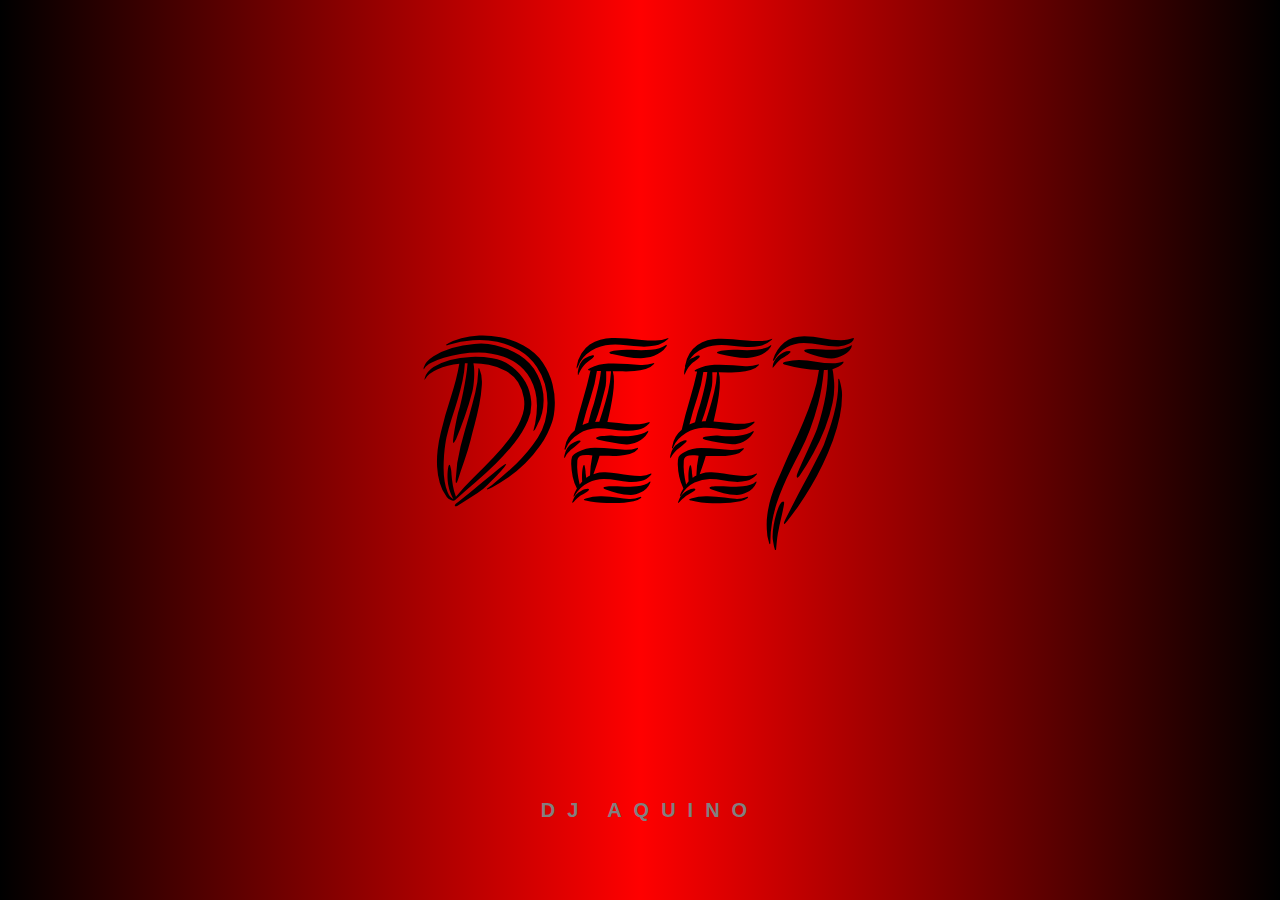
<file: index.html>
<!DOCTYPE html>
<html lang="en">

<head>
    <meta charset="UTF-8">
    <meta http-equiv="X-UA-Compatible" content="IE=edge">
    <meta name="viewport" content="width=device-width, initial-scale=1.0">
    <title>Document</title>
    <link rel="stylesheet" href="index-style.css">
</head>

<body>
    <div class="container">
        <h1 class="smoky-text">Sino si DJ?</h1>
    </div>

    <div class="loading-page">
        <img src="deejanm.svg" alt="Loading Animation">
        <div class="name-container">
            <div class="logo-name">DJ AQUINO</div>
        </div>
    </div>

    <script src="https://cdnjs.cloudflare.com/ajax/libs/gsap/3.11.3/gsap.min.js"
        integrity="sha512-gmwBmiTVER57N3jYS3LinA9eb8aHrJua5iQD7yqYCKa5x6Jjc7VDVaEA0je0Lu0bP9j7tEjV3+1qUm6loO99Kw=="
        crossorigin="anonymous" referrerpolicy="no-referrer"></script>
    <script src="./splash-script.js"></script>
</body>

</html>
</file>
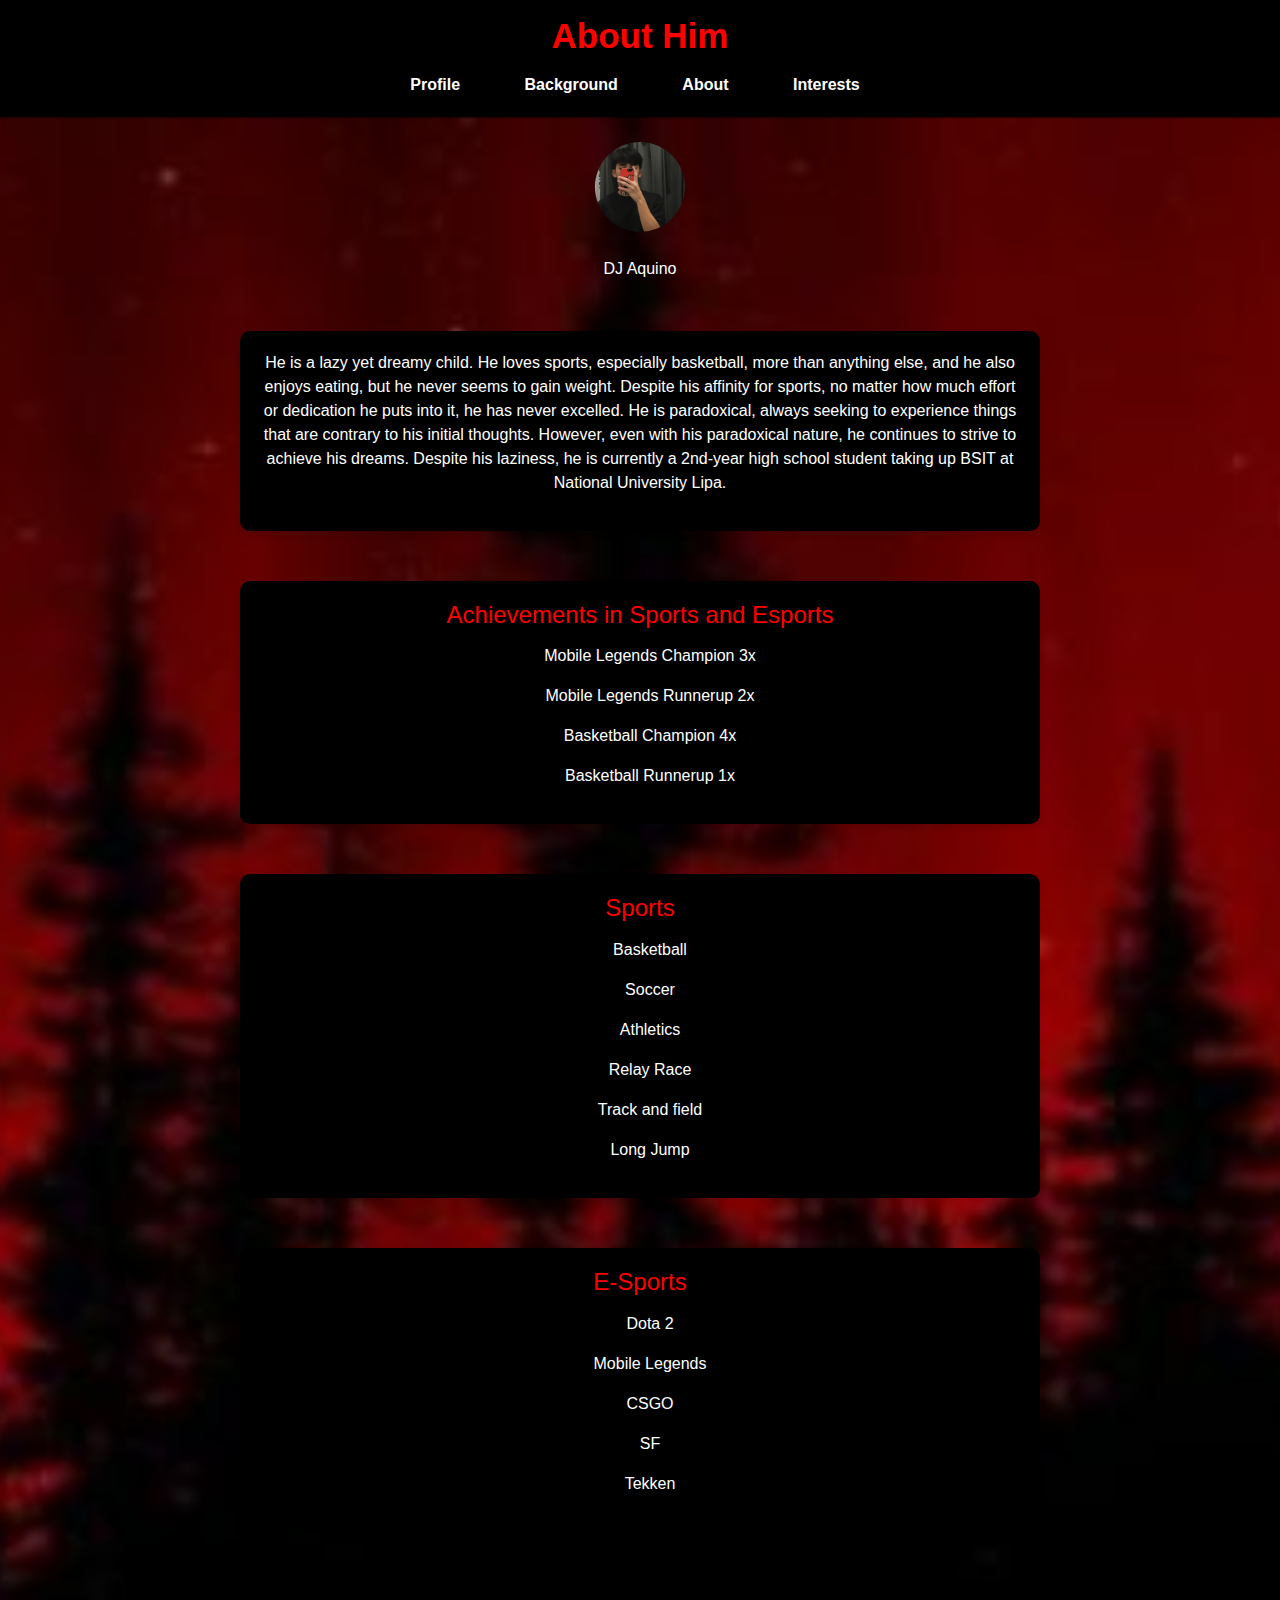
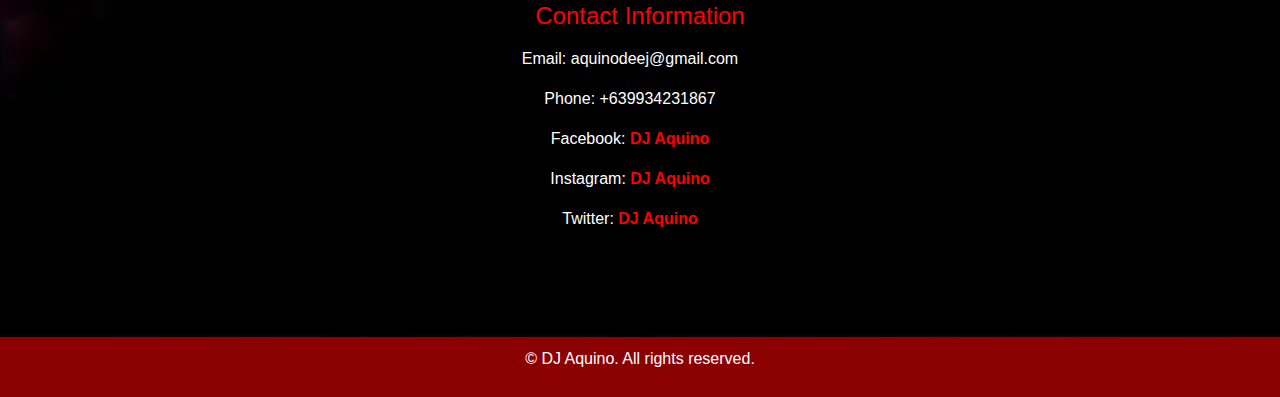
<file: about.html>
<!DOCTYPE html>
<html lang="en">
<head>
    <meta charset="UTF-8">
    <meta name="viewport" content="width=device-width, initial-scale=1.0">
    <title>About Him</title>
    <link rel="stylesheet" href="https://cdn.jsdelivr.net/npm/bootstrap@5.3.3/dist/css/bootstrap.min.css">
        <link rel="stylesheet" href="https://cdn.jsdelivr.net/npm/bootstrap@4.5.3/dist/css/bootstrap.min.css" integrity="sha384-TX8t27EcRE3e/ihU7zmQxVncDAy5uIKz4rEkgIXeMed4M0jlfIDPvg6uqKI2xXr2" crossorigin="anonymous">
    <link rel="stylesheet" href="about-style.css">
</head>
<body>
    <nav>
        <label class="logo"><strong>About Him</strong></label>
        <ul>
            <li><a href="profile.html"><strong>Profile</strong></a></li>
            <li><a href="background.html"><strong>Background</strong></a></li>
            <li><a href="about.html"><strong>About</strong></a></li>
            <li><a href="interest.html"><strong>Interests</strong></a></li>
        </ul>
    </nav>
    <main>
        <div class="about-section">
            <div class="icon">
                <img src="dj.jpg" alt="Icon">
            </div>
            <div class="name">
                DJ Aquino
            </div>
            <div class="content">
                <div class="bio">
                    <p>He is a lazy yet dreamy child. He loves sports, especially basketball, more than anything else, and he also enjoys eating, but he never seems to gain weight. Despite his affinity for sports, no matter how much effort or dedication he puts into it, he has never excelled. He is paradoxical, always seeking to experience things that are contrary to his initial thoughts. However, even with his paradoxical nature, he continues to strive to achieve his dreams. Despite his laziness, he is currently a 2nd-year high school student taking up BSIT at National University Lipa.</p>
                </div>
                <div class="achievements">
                    <h3>Achievements in Sports and Esports</h3>
                    <ul>
                        <p>Mobile Legends Champion 3x</p>
                        <p>Mobile Legends Runnerup 2x</p>
                        <p>Basketball Champion 4x</p>
                        <p>Basketball Runnerup 1x</p>            

                    </ul>
                </div>
                <div class="sports">
                    <h3>Sports</h3>
                    <ul>
                        <p>Basketball</p>
                        <p>Soccer</p>
                        <p>Athletics</p>
                        <p>Relay Race</p>
                        <p>Track and field</p>
                        <p>Long Jump</p>
                        
                    </ul>
                </div>
                <div class="esports">
                    <h3>E-Sports</h3>
                    <ul>
                        <p>Dota 2</p>
                        <p>Mobile Legends</p>
                        <p>CSGO</p>
                        <p>SF</p>
                        <p>Tekken</p>
                        
                        
                    </ul>
                </div>
                <div class="contact-info">
                    <h3>Contact Information</h3>
                    <ul>
                        <p><li>Email: aquinodeej@gmail.com</li></p>
                        <p><li>Phone: +639934231867</li></p>
                        <p><li>Facebook: <a href="https://www.facebook.com/whoisdeej" target="_blank">DJ Aquino</a></li></p>
                        <p><li>Instagram: <a href="https://www.instagram.com/_aqnodj/" target="_blank">DJ Aquino</a></li></p>
                        <p><li>Twitter: <a href="https://twitter.com/_aqnodj" target="_blank">DJ Aquino</a></li></p>
                        
                    </ul>
                </div>
            </div>
        </div>
    </main>
    <footer>
        <p>&copy; DJ Aquino. All rights reserved.</p>
    </footer>
</body>
</html>
</file>
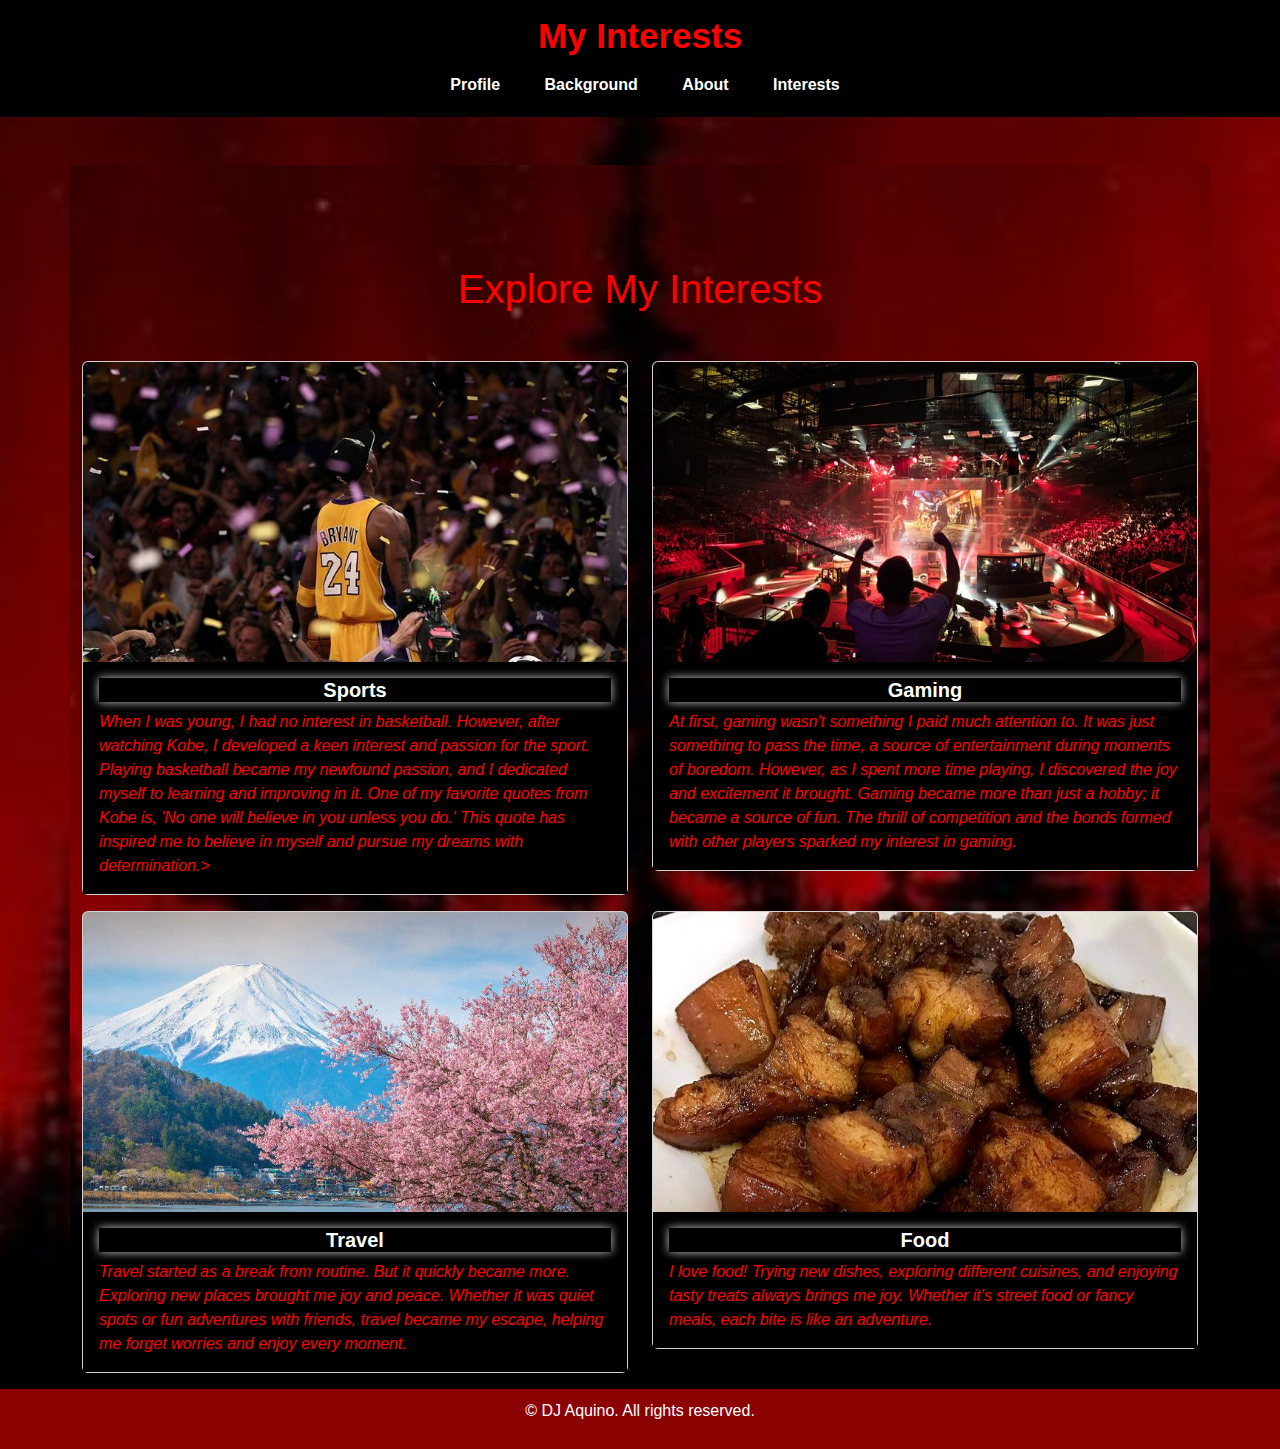
<file: interest.html>
<!DOCTYPE html>
    <html lang="en">
    <head>
        <meta charset="UTF-8">
        <meta name="viewport" content="width=device-width, initial-scale=1.0">
        <title>My Interests</title>
        <link rel="stylesheet" href="https://cdn.jsdelivr.net/npm/bootstrap@5.3.3/dist/css/bootstrap.min.css">
        <link rel="stylesheet" href="https://cdn.jsdelivr.net/npm/bootstrap@4.5.3/dist/css/bootstrap.min.css" integrity="sha384-TX8t27EcRE3e/ihU7zmQxVncDAy5uIKz4rEkgIXeMed4M0jlfIDPvg6uqKI2xXr2" crossorigin="anonymous">
        <link rel="stylesheet" href="interest-style.css">
    </head>
    <body>

    <nav>
        <label class="logo"><strong>My Interests</strong></label>
        <ul>
            <li><a href="profile.html"><strong>Profile</strong></a></li>
            <li><a href="background.html"><strong>Background</strong></a></li>
            <li><a href="about.html"><strong>About</strong></a></li>
            <li><a href="interest.html"><strong>Interests</strong></a></li>
        </ul>
    </nav>

    <main class="container mt-5">
        <section class="interests">
            <h1 class="text-center mb-5">Explore My Interests</h1>
            <div class="row">
                <div class="col-md-6">
                    <div class="card mb-3">
                        <img src="kobe.jpeg" class="card-img-top" alt="Sports Image">
                        <div class="card-body">
                            <h5 class="card-title"><strong>Sports</strong></h5>
                            <p class="card-text"><i>When I was young, I had no interest in basketball. However, after watching Kobe, I developed a keen interest and passion for the sport. Playing basketball became my newfound passion, and I dedicated myself to learning and improving in it. One of my favorite quotes from Kobe is, 'No one will believe in you unless you do.' This quote has inspired me to believe in myself and pursue my dreams with determination.</i>></p>
                        </div>
                    </div>
                </div>
                <div class="col-md-6">
                    <div class="card mb-3">
                        <img src="gaming.jpeg" class="card-img-top" alt="Gaming Image">
                        <div class="card-body">
                            <h5 class="card-title"><strong>Gaming</strong></h5>
                            <p class="card-text"><i>At first, gaming wasn't something I paid much attention to. It was just something to pass the time, a source of entertainment during moments of boredom. However, as I spent more time playing, I discovered the joy and excitement it brought. Gaming became more than just a hobby; it became a source of fun. The thrill of competition and the bonds formed with other players sparked my interest in gaming.</i></p>
                        </div>
                    </div>
                </div>
            </div>
            <div class="row">
                <div class="col-md-6">
                    <div class="card mb-3">
                        <img src="travel.jpeg" class="card-img-top" alt="Travel Image">
                        <div class="card-body">
                            <h5 class="card-title"><strong>Travel</strong></h5>
                            <p class="card-text"><i>Travel started as a break from routine. But it quickly became more. Exploring new places brought me joy and peace. Whether it was quiet spots or fun adventures with friends, travel became my escape, helping me forget worries and enjoy every moment.</i></p>
                        </div>
                    </div>
                </div>
                <div class="col-md-6">
                    <div class="card mb-3">
                        <img src="food.jpeg" class="card-img-top" alt="Food Image">
                        <div class="card-body">
                            <h5 class="card-title"><strong>Food</strong></h5>
                            <p class="card-text"><i>I love food! Trying new dishes, exploring different cuisines, and enjoying tasty treats always brings me joy. Whether it's street food or fancy meals, each bite is like an adventure.</i> </p>
                        </div>
                    </div>
                </div>
            </div>
        </section>
    </main>

    <footer >
        <div class="container text-center">
            <p>&copy; DJ Aquino. All rights reserved.</p>
        </div>
    </footer>

    <script src="https://cdn.jsdelivr.net/npm/bootstrap@5.3.3/dist/js/bootstrap.bundle.min.js"></script>
    </body>
    </html>
</file>
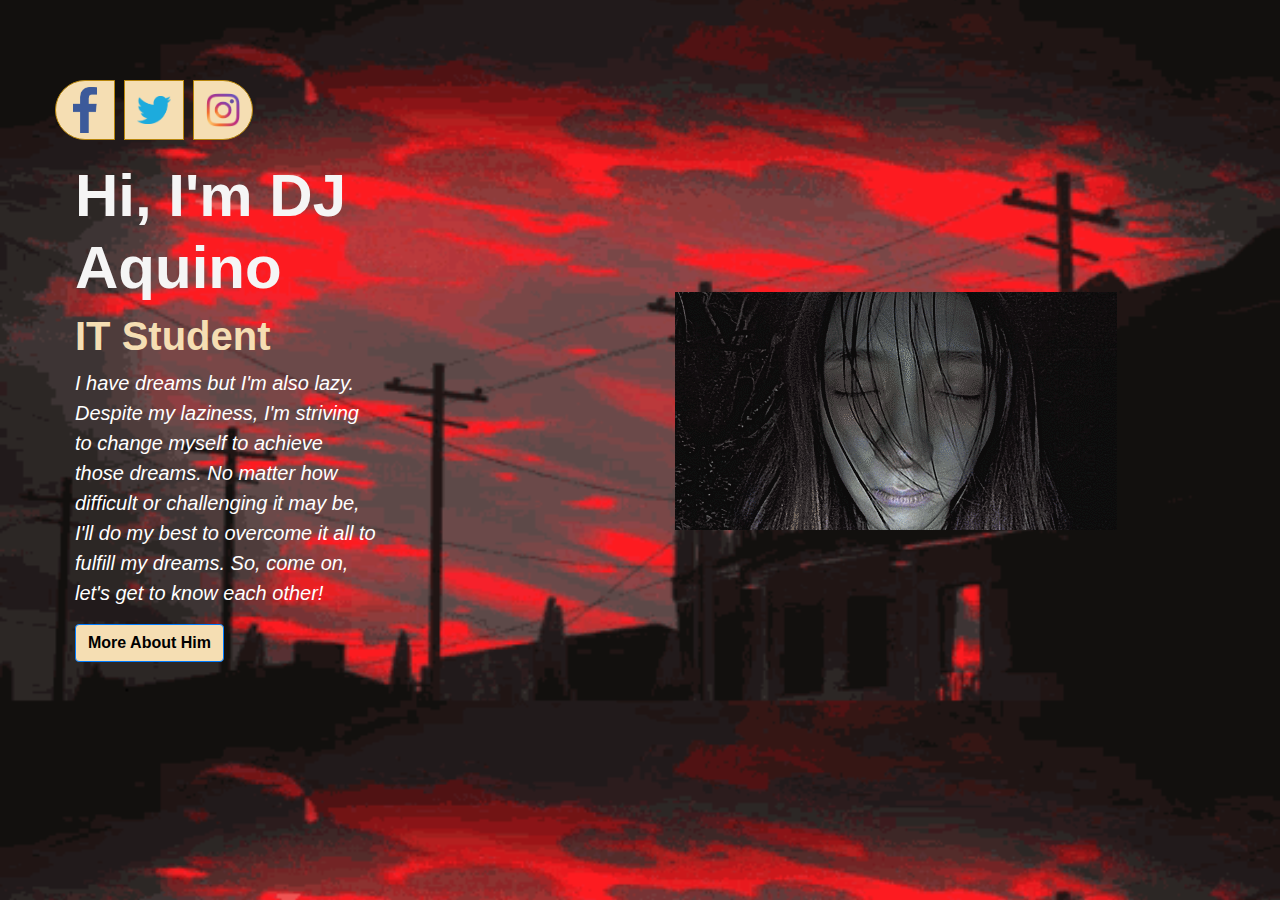
<file: landpage.html>
<!DOCTYPE html>
<html lang="en">
<head>
    <meta charset="UTF-8">
    <meta name="viewport" content="width=device-width, initial-scale=1.0">
    <title>My Landing Page</title>
    <link rel="stylesheet" href="https://stackpath.bootstrapcdn.com/bootstrap/4.5.2/css/bootstrap.min.css">
    <link rel="stylesheet" href="landpage-style.css">
    <style>
  
    </style>
</head>
<body>

<header>
    
    <div class="container">
        <div class="row align-items-center">
            <div class="col-auto">
                
                <div class="btn-group" role="group">
                    <a href="https://www.facebook.com/whoisdeej" target="_blank" class="btn btn-primary btn-circle">
                        <img src="fbook.png" alt="Facebook Logo">
                    </a>
                    <a href="https://twitter.com/_aqnodj" target="_blank" class="btn btn-primary btn-circle">
                        <img src="twit.png" alt="Twitter Logo">
                    </a>
                    <a href="https://www.instagram.com/_aqnodj/" target="_blank" class="btn btn-primary btn-circle">
                        <img src="insta.png" alt="Instagram Logo">
                    </a>
                </div>  
                
            </div>
        </div>
        
        <div class="row align-items-center">
            <div class="col-md-6">
                <div class="text">
                    <h1><strong>Hi, I'm DJ Aquino</strong></h1>
                    <h2><strong>IT Student</strong></h2>
                    <p><i>I have dreams but I'm also lazy. Despite my laziness, I'm striving to change myself to achieve those dreams. No matter how difficult or challenging it may be, I'll do my best to overcome it all to fulfill my dreams. So, come on, let's get to know each other!</i></p>
                    <a href="profile.html" class="btn btn-primary"><strong>More About Him</strong></a>
                </div>
            </div>
            <div class="col-md-6">
                <div class="image-container">
                    <img src="gonjam.webp" alt="gonjam" class="img-fluid">
                </div>
            </div>
        </div>
    </div>
    
</header>

</body>
</html>
</file>
<file: index-style.css>
* {
    padding: 0;
    margin: 0;
    box-sizing: border-box;
  }
  
  body {
    font-family: "Michroma", sans-serif;
    height: 100vh;
  }
  
  .container {
    background: linear-gradient(to right,darkred, black, darkred);
    color: white;
    height: 100%;
    width: 100%;
    display: flex;
    align-items: center;
    justify-content: center;
    position: relative;
    font-size: 40px;
    font-family: 'YourAmazingFont', Impact, Haettenschweiler, 'Arial Narrow Bold', sans-serif;
  }
  
  .loading-page {
    position: absolute;
    top: 0;
    left: 0;
    background: linear-gradient(to right, black, red, black);
    height: 100%;
    width: 100%;
    display: flex;
    flex-direction: column;
    gap: 1.5rem;
    align-items: center;
    justify-content: center;
    color: #191654;
  }
  
  #svg {
    height: 100%;
    width: 100%;
    stroke: white;
    fill-opacity: 0;
    stroke-width: 3px;
    stroke-dasharray: 4500;
    animation: draw 8s ease;
  }
  
  @keyframes draw {
    0% {
      stroke-dashoffset: 4500;
    }
    100% {
      stroke-dashoffset: 0;
    }
  }
  
  .name-container {
    height: 30px;
    overflow: hidden;
    margin-top: -10px;
  }
  
  .logo-name {
    color: grey;
    font-size: 20px;
    letter-spacing: 12px;
    text-transform: uppercase;
    margin-left: 20px;
    font-weight: bolder;
  }
  
  .smoky-text {
      font-family: Impact, Haettenschweiler, 'Arial Narrow Bold', sans-serif;
      text-align: center;
      font-size: 60px;
      color: white;
      text-shadow: 0 0 10px white;
      animation: glow 1s ease-in-out infinite alternate;
  }
  
  @keyframes glow {
      0% {
          text-shadow: 0 0 10px red;
      }
      100% {
          text-shadow: 0 0 20px red;
          color: red;
      }
  }
  .loading-page img {
      width: 200px; 
      height: auto; 
  }
  .loading-page img[src="deejanm.svg"] {
      width: 800px; 
      height: auto;
  }
  @media only screen and (max-width: 768px) {
    body {
        font-size: 14px;
    }
}

@media only screen and (min-width: 769px) {
    body {
        font-size: 16px;
    }
}
</file>
<file: about-style.css>
body {
    font-family: Arial, sans-serif;
    margin: 0;
    padding: 0;
    display: flex;
    flex-direction: column;
    min-height: 100vh;
}

nav {
    background-color: #203a43;
    color: white;
    padding: 20px;
    text-align: center;
}

.logo {
    font-size: 24px;
    font-weight: bold;
}

ul {
    list-style-type: none;
    margin: 0;
    padding: 0;
}

ul li {
    display: inline;
    margin-right: 20px;
}

ul li a {
    color: white;
    text-decoration: none;
    font-weight: bold;
}

main {
    padding: 20px;
}

.about-section {
    text-align: center;
}

.icon img {
    width: 100px;
}

.name {
    margin-top: 20px;
    color: white;
}

.content {
    margin-top: 20px;
    margin-left: auto;
    margin-right: auto; 
    max-width: 800px; 
    font-size: 18px;
    text-align: center;
    color: wheat;
}
.bio, .achievements, .sports, .contact-info, .esports {
    margin: 50px auto;
    max-width: 800px;
    padding: 20px;
    background-color: black;
    border-radius: 10px;
    box-shadow: 0 4px 6px rgba(0, 0, 0, 0.1);
}

.bio h3, .achievements h3, .sports h3, .contact-info h3,.esports h3 {
    color: red;
    font-size: 24px;
    margin-bottom: 15px;
}

.bio p, .achievements ul, .sports ul, .contact-info ul,.esports ul {
    color: white;
    font-size: 16px;
}

.achievements ul, .sports ul,.esports ul {
    margin-left: 20px;
}

.sports ul {
    list-style-type: none;
    padding-left: 0;
}

.sports ul li {
    margin-bottom: 10px;
}

.sports ul li::before {
    content: "\2022"; 
    color: #ff9900; 
    font-size: 16px;
    margin-right: 10px;
}

.contact-info ul {
    list-style-type: none;
    padding-left: 0;
}

.contact-info ul li {
    margin-bottom: 10px;
}

.contact-info ul li a {
    color: red;
    text-decoration: none;
}

.contact-info ul li a:hover {
    color: whitesmoke;
}


nav {
    background-color: black;
    color: #333;
    padding: 10px;
    text-align: center;
}

nav ul {
    list-style-type: none;
    margin: 0;
    padding: 0;
}

nav li {
    display: inline-block;
    margin-left: 10px; 
}

nav a {
    display: block;
    color: #333;
    text-decoration: none;
    padding: 10px 15px; 
    color: white;
}

nav a:hover {
    background-color: red;
}

footer {
    background-color: darkred;
    color: white;
    text-align: center;
    padding: 10px;
    margin-top: auto; 
}

main {
    background-image: url('profilebg.jpeg');
    background-size: cover;
    background-position: center;
    flex: 1;
}

@keyframes slideInFromLeft {
    0% {
        transform: translateX(-100%);
    }
    100% {
        transform: translateX(0);
    }
}

h1, h2 {
    text-align: center;
    margin-top: 100px;
    color: red;
}

label.logo {
    color: red;
    font-size: 35px;
}
.icon img {
    width: 100px; 
    border-radius: 50%;
    border: 5px solid transparent;
    animation: blinkBorder 1s infinite alternate; 
}

@keyframes blinkBorder {
    0% {
        border-color: transparent;
    }
    100% {
        border-color: red;
    }
}
@media only screen and (max-width: 768px) {
    body {
        font-size: 14px;
    }
}

@media only screen and (min-width: 769px) {
    body {
        font-size: 16px;
    }
}
</file>
<file: interest-style.css>
body {
    font-family: Arial, sans-serif;
    margin: 0;
    padding: 0;
    display: flex;
    flex-direction: column;
    min-height: 100vh;
    background-image: url('profilebg.jpeg'); /* Replace 'background.jpg' with your image file */
    background-size: cover;
    background-position: center;
}

nav {
    background-color:black;
    color: #333;
    padding: 10px;
    text-align: center;
}

nav ul {
    list-style-type: none;
    margin: 0;
    padding: 0;
}

nav li {
    display: inline-block;
    margin-left: 10px; 
}

nav a {
    display: block;
    color: #333;
    text-decoration: none;
    padding: 10px 15px; 
    color: white;
}

nav a:hover {
    background-color: red;
}
footer {
    background-color: darkred;
    color: white;
    text-align: center;
    padding: 10px;
    margin-top: auto; 
}
main {
    background-image: url('profilebg.jpeg');
    background-size: cover;
    background-position: center;
    flex: 1;
}
@keyframes slideInFromLeft {
    0% {
        transform: translateX(-100%);
    }
    100% {
        transform: translateX(0);
    }
}
h1, h2 {
    text-align: center;
    margin-top: 100px;
    color: red;
}
label.logo{
    color: red;
    font-size: 35px;
}
.card-img-top {
    height: 300px;
    object-fit: cover;
    
}
.card-body {
    background-color:black;
    color: red;
}
.card-title{
    color: white;
}
.card-title {
    animation: glow 1.5s infinite alternate; 
    box-shadow: 0 0 10px rgba(255, 255, 255, 0.8); 
    text-align: center;
    
}

@keyframes glow {
    from {
        text-shadow: 0 0 10px red, 0 0 20px red, 0 0 30px red;
    }
    to {
        text-shadow: 0 0 20px #ff5f5f, 0 0 30px #ff5f5f, 0 0 40px #ff5f5f; 
    }
}
@media only screen and (max-width: 768px) {
    body {
        font-size: 14px;
    }
}

@media only screen and (min-width: 769px) {
    body {
        font-size: 16px;
    }
}
</file>
<file: landpage-style.css>
body {
  margin: 0;
  padding: 0;
  font-family: Arial, sans-serif;
  background-image: url('redbg.gif');
  background-size: cover;
  background-position: center;
}
.content {
  display: flex;
  justify-content: space-between;
  align-items: center;
  padding: 20px;
}

.text {
  max-width: 60%; 
  padding: 20px;
}

.image-container {
  flex-shrink: 0; 
  padding: 20px;
  size: 200px;
}

.about-button {
  display: inline-block;
  padding: 10px 20px;
  border: 2px solid #333; 
  border-radius: 5px; 
  text-decoration: none;
  color: #333;
  font-weight: bold;
  margin-top: 10px;
}

.about-button:hover {
  background-color: #333;
  color: #fff;
}
header h1 {

  color: whitesmoke;
  font-size: 60px;
}
header h2 {
  color:wheat;
  font-size: 40px;
}
header p {
  color: white;
  font-size: 20px;
}
.btn-circle {
  width: 60px;
  height: 60px;
  border-radius: 50%;
  display: flex;
  justify-content: center;
  align-items: center;
  margin-right: 10px;
  margin-top: 80px;
  background-color: cornsilk;
  border-color:darkgoldenrod;
}
.btn-circle img {
  max-width: 100%;
  max-height: 100%;
}

a.btn {
  color: #ffffff;
  background-color: wheat; 
  color: black;
}

a.btn:hover {
  color: #ffffff;
  background-color: red;
}


@keyframes glow {
0% {
  text-shadow: 0 0 10px black;
}
100% {
  text-shadow: 0 0 20px wheat;
  color: wheat;
}
}
.image-container img {
  max-width: 100%; 
  height: auto; 

}
.container {
  max-width: 1200px;
  margin: 0 auto; 
}
@media only screen and (max-width: 768px) {
  body {
      font-size: 14px;
  }
}

@media only screen and (min-width: 769px) {
  body {
      font-size: 16px;
  }
}
</file>
